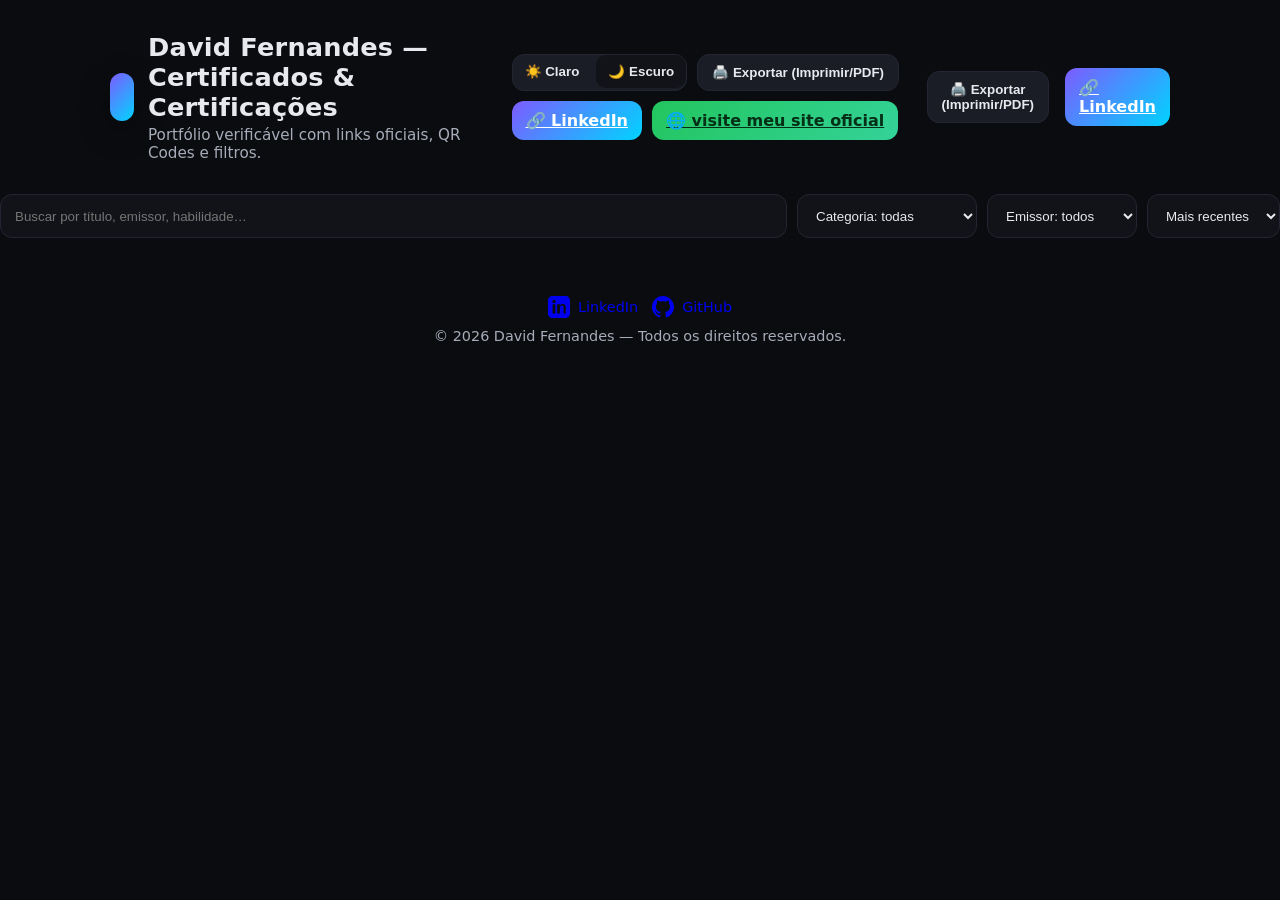
<file: git_hub_pages_certificados_index.html>
<!DOCTYPE html>
<html lang="pt-br">
<head>
  <meta charset="UTF-8" />
  <meta name="viewport" content="width=device-width, initial-scale=1" />
  <title>Certificados e Certificações – David Fernandes</title>
  <meta name="description" content="Portfólio público de certificados, diplomas e certificações com links de verificação." />
  <style>
    :root {
      --bg: #0b0c0f;
      --card: #111318;
      --text: #e7e9ee;
      --muted: #a6acb9;
      --brand: #7c5cff;
      --accent: #22c55e;
      --border: #232632;
      --chip: #1a1d26;
      --shadow: 0 10px 30px rgba(0,0,0,.35);
    }
    [data-theme="light"] {
      --bg: #f7f8fb; --card:#ffffff; --text:#0b0c0f; --muted:#5b6170;
      --brand: #6b4bff; --accent:#16a34a; --border:#e8eaf0; --chip:#f1f3f9; --shadow: 0 10px 25px rgba(10,10,24,.07);
    }
    * { box-sizing: border-box; }
    body { margin:0; font-family: ui-sans-serif, system-ui, -apple-system, Segoe UI, Roboto, Helvetica, Arial, "Apple Color Emoji","Segoe UI Emoji"; background: var(--bg); color: var(--text); }
    .container { max-width: 1100px; margin: 32px auto; padding: 0 20px; }
    header { display:flex; gap:16px; align-items:center; justify-content:space-between; margin-bottom:22px; }
    .title { display:flex; align-items:center; gap:14px; }
    .avatar { width:48px; height:48px; border-radius:16px; background:linear-gradient(135deg,var(--brand),#00d4ff); box-shadow: var(--shadow); }
    h1 { font-size: 1.6rem; margin:0; letter-spacing:.2px; }
    .subtitle { margin: 4px 0 0 0; color: var(--muted); font-size:.95rem; }
    .toolbar { display:flex; flex-wrap:wrap; gap:10px; }
    .btn { padding:10px 14px; border-radius:12px; border:1px solid var(--border); background:var(--chip); color:var(--text); cursor:pointer; transition:.2s; font-weight:600; }
    .btn:hover { transform: translateY(-1px); }
    .btn.primary { background: linear-gradient(135deg,var(--brand),#00d4ff); color:white; border:0; }
    .btn.success { background: linear-gradient(135deg, var(--accent), #34d399); color: #052e16; border:0; }
    .input, select { height:44px; padding:0 14px; border-radius:12px; border:1px solid var(--border); background: var(--card); color: var(--text); }
    .filters { display:grid; grid-template-columns: 1fr 180px 150px auto; gap:10px; margin:18px 0 22px; }
    @media (max-width: 820px){ .filters{ grid-template-columns:1fr 1fr; } }
    .grid { display:grid; grid-template-columns: repeat(3, 1fr); gap:18px; }
    @media (max-width: 1000px){ .grid{ grid-template-columns: repeat(2, 1fr);} }
    @media (max-width: 640px){ .grid{ grid-template-columns: 1fr;} }
    .card { background: var(--card); border:1px solid var(--border); border-radius:18px; padding:18px; box-shadow: var(--shadow); display:flex; flex-direction:column; gap:12px; }
    .card-head { display:flex; gap:12px; align-items:center; justify-content:space-between; }
    .issuer { display:flex; align-items:center; gap:10px; font-weight:700; }
    .issuer img.logo { width:26px; height:26px; border-radius:6px; border:1px solid var(--border); object-fit:cover; }
    .badge { width:84px; height:84px; object-fit:contain; border-radius:12px; background: var(--chip); border:1px solid var(--border); }
    .titleCert { font-size:1.05rem; margin:0; }
    .meta { color: var(--muted); font-size:.9rem; display:flex; flex-wrap:wrap; gap:10px; }
    .chips { display:flex; gap:8px; flex-wrap:wrap; }
    .chip { font-size:.78rem; padding:6px 10px; border-radius:999px; background:var(--chip); border:1px solid var(--border); color:var(--muted); }
    .card-actions { display:flex; gap:10px; flex-wrap:wrap; margin-top:2px; }
    .link { text-decoration:none; }
    .verify { padding:9px 12px; border-radius:12px; border:1px solid var(--border); background:var(--chip); color:var(--text); font-weight:700; display:inline-flex; align-items:center; gap:8px; }
    .verify.primary { background: linear-gradient(135deg,var(--brand),#00d4ff); color:white; border:0; }
    .qr { width:86px; height:86px; border-radius:10px; border:1px solid var(--border); background:white; }
    footer { margin: 36px 0 20px; color: var(--muted); text-align:center; font-size:.9rem; }
    .hidden { display:none !important; }
    .row { display:flex; gap:16px; align-items:center; justify-content:space-between; }
    .left { display:flex; gap:12px; align-items:center; }
    .right { display:flex; gap:10px; align-items:center; }
    .switch { border:1px solid var(--border); background:var(--chip); border-radius:12px; }
    .switch button { background:transparent; border:0; padding:9px 12px; color:var(--text); cursor:pointer; font-weight:700; }
    .switch button.active { background: var(--card); border-radius:10px; }
  </style>
</head>
<body>
  <div class="container">
    <header>
      <div class="title">
        <div class="avatar" aria-hidden="true"></div>
        <div>
          <h1>David Fernandes — Certificados & Certificações</h1>
          <p class="subtitle">Portfólio verificável com links oficiais, QR Codes e filtros.</p>
        </div>
      </div>
      <div class="toolbar">
        <div class="switch" role="group" aria-label="Tema">
          <button id="btnLight">☀️ Claro</button>
          <button id="btnDark" class="active">🌙 Escuro</button>
        </div>
        <button id="btnPrint" class="btn">🖨️ Exportar (Imprimir/PDF)</button>
        <a class="btn primary" id="btnLinkedIn" href="#" target="_blank" rel="noopener">🔗 LinkedIn</a>
        <a class="btn success" href="https://www.davidalexandrefernandes.com.br/" target="_blank" rel="noopener">🌐 visite meu site oficial</a>
      </div>
        <button id="btnPrint" class="btn">🖨️ Exportar (Imprimir/PDF)</button>
        <a class="btn primary" id="btnLinkedIn" href="#" target="_blank" rel="noopener">🔗 LinkedIn</a>
      </div>
    </header>

    <section class="filters">
      <input id="search" class="input" placeholder="Buscar por título, emissor, habilidade…" />
      <select id="filterCategory">
        <option value="">Categoria: todas</option>
        <option>Certificações</option>
        <option>Diplomas</option>
        <option>Certificados</option>
        <option>Projetos</option>
      </select>
      <select id="filterIssuer">
        <option value="">Emissor: todos</option>
      </select>
      <select id="sortBy">
        <option value="dateDesc">Mais recentes</option>
        <option value="dateAsc">Mais antigos</option>
        <option value="titleAsc">Título A→Z</option>
      </select>
    </section>

    <section id="grid" class="grid" aria-live="polite"></section>

    <footer>
      <div style="display:flex; gap:14px; justify-content:center; align-items:center; flex-wrap:wrap; margin-bottom:10px;">
        <a href="https://www.linkedin.com/in/david-fernandes-08b005b4/" target="_blank" rel="noopener" aria-label="LinkedIn" title="LinkedIn" class="link" style="display:inline-flex;align-items:center;gap:8px;">
          <svg xmlns="http://www.w3.org/2000/svg" width="22" height="22" viewBox="0 0 24 24" fill="currentColor"><path d="M19 0h-14c-2.761 0-5 2.239-5 5v14c0 2.761 2.239 5 5 5h14c2.762 0 5-2.239 5-5v-14c0-2.761-2.238-5-5-5zm-11 19h-3v-10h3v10zm-1.5-11.268c-.966 0-1.75-.79-1.75-1.764s.784-1.764 1.75-1.764c.967 0 1.75.79 1.75 1.764s-.783 1.764-1.75 1.764zm13.5 11.268h-3v-5.604c0-1.337-.027-3.059-1.865-3.059-1.867 0-2.154 1.458-2.154 2.965v5.698h-3v-10h2.881v1.367h.041c.401-.76 1.379-1.562 2.838-1.562 3.036 0 3.598 2.001 3.598 4.603v5.592z"/></svg>
          <span>LinkedIn</span>
        </a>
        <a href="https://github.com/DavidAlexandre93" target="_blank" rel="noopener" aria-label="GitHub" title="GitHub" class="link" style="display:inline-flex;align-items:center;gap:8px;">
          <svg xmlns="http://www.w3.org/2000/svg" width="22" height="22" viewBox="0 0 24 24" fill="currentColor"><path d="M12 0c-6.626 0-12 5.373-12 12 0 5.303 3.438 9.8 8.205 11.387.6.111.82-.261.82-.579 0-.285-.01-1.04-.015-2.04-3.338.726-4.042-1.611-4.042-1.611-.546-1.387-1.333-1.756-1.333-1.756-1.089-.745.083-.73.083-.73 1.205.084 1.839 1.237 1.839 1.237 1.07 1.834 2.807 1.304 3.492.997.108-.775.418-1.305.762-1.604-2.665-.304-5.466-1.334-5.466-5.931 0-1.311.469-2.381 1.236-3.221-.124-.303-.535-1.523.117-3.176 0 0 1.008-.322 3.301 1.23.957-.266 1.983-.399 3.003-.404 1.02.005 2.047.138 3.006.404 2.291-1.552 3.297-1.23 3.297-1.23.653 1.653.242 2.873.118 3.176.77.84 1.235 1.911 1.235 3.221 0 4.609-2.804 5.625-5.476 5.922.43.371.823 1.102.823 2.222 0 1.604-.015 2.896-.015 3.289 0 .321.218.694.825.576 4.765-1.589 8.2-6.085 8.2-11.386 0-6.627-5.373-12-12-12z"/></svg>
          <span>GitHub</span>
        </a>
      </div>
      <div>© <span id="year"></span> David Fernandes — Todos os direitos reservados.</div>
    </footer>
    <script>
      document.getElementById('year').textContent = new Date().getFullYear();
    </script>
  </div>

  <script>
    // ========= DATA (edite aqui) =========
    /**
     * Campos:
     * id: string (opcional)
     * title: string (obrigatório)
     * issuer: string (obrigatório)
     * category: 'Certificação' | 'Diploma' | 'Curso'
     * issueDate: 'YYYY-MM' (use mês/ano)
     * expireDate: 'YYYY-MM' | ''
     * verifyUrl: URL oficial de verificação (recomendado)
     * badgeUrl: imagem do badge (opcional)
     * logoUrl: logo do emissor (opcional)
     * skills: string[]
     */
    const CERTS = [
      {
        id: "AZ-204",
        title: "AZ-204: Developing Solutions for Microsoft Azure",
        issuer: "Microsoft",
        category: "Certificações",
        issueDate: "",
        expireDate: "",
        verifyUrl: "",
        badgeUrl: "",
        logoUrl: "https://upload.wikimedia.org/wikipedia/commons/4/44/Microsoft_logo.svg",
        skills: ["Azure", "APIs", "Functions", "App Services", "DevOps"]
      },
      {
        id: "AZ-900",
        title: "AZ-900: Microsoft Azure Fundamentals",
        issuer: "Microsoft",
        category: "Certificações",
        issueDate: "",
        expireDate: "",
        verifyUrl: "",
        badgeUrl: "",
        logoUrl: "https://upload.wikimedia.org/wikipedia/commons/4/44/Microsoft_logo.svg",
        skills: ["Cloud", "Azure", "Fundamentals"]
      },
      {
        id: "SC-900",
        title: "SC-900: Microsoft Security, Compliance, and Identity Fundamentals",
        issuer: "Microsoft",
        category: "Certificações",
        issueDate: "",
        expireDate: "",
        verifyUrl: "",
        badgeUrl: "",
        logoUrl: "https://upload.wikimedia.org/wikipedia/commons/4/44/Microsoft_logo.svg",
        skills: ["Security", "Compliance", "Identity", "Microsoft 365", "Azure AD"]
      },
      {
        id: "AZ-104",
        title: "AZ-104: Microsoft Azure Administrator",
        issuer: "Microsoft",
        category: "Certificações",
        issueDate: "",
        expireDate: "",
        verifyUrl: "",
        badgeUrl: "",
        logoUrl: "https://upload.wikimedia.org/wikipedia/commons/4/44/Microsoft_logo.svg",
        skills: ["Azure", "IAM", "Networking", "Compute", "Storage", "Monitoring"]
      },
      {
        id: "DP-900",
        title: "DP-900: Microsoft Azure Data Fundamentals",
        issuer: "Microsoft",
        category: "Certificações",
        issueDate: "",
        expireDate: "",
        verifyUrl: "",
        badgeUrl: "",
        logoUrl: "https://upload.wikimedia.org/wikipedia/commons/4/44/Microsoft_logo.svg",
        skills: ["Data", "Relational", "Non-relational", "Analytics", "Azure SQL", "Cosmos DB"]
      },
      {
        id: "AI-900",
        title: "AI-900: Microsoft Azure AI Fundamentals",
        issuer: "Microsoft",
        category: "Certificações",
        issueDate: "",
        expireDate: "",
        verifyUrl: "",
        badgeUrl: "",
        logoUrl: "https://upload.wikimedia.org/wikipedia/commons/4/44/Microsoft_logo.svg",
        skills: ["AI", "ML", "Azure AI Services", "Responsible AI"]
      }
    ];

    // ========= Helpers =========
    const $ = (s, el=document) => el.querySelector(s);
    const $$ = (s, el=document) => Array.from(el.querySelectorAll(s));
    const root = document.documentElement;

    function fmtDate(ym){
      if(!ym) return "";
      const [y,m] = ym.split("-");
      const ms = ["jan","fev","mar","abr","mai","jun","jul","ago","set","out","nov","dez"]; 
      return `${ms[(+m||1)-1]}/${y}`;
    }

    function byDateDesc(a,b){ return (b.issueDate||"").localeCompare(a.issueDate||""); }
    function byDateAsc(a,b){ return (a.issueDate||"").localeCompare(b.issueDate||""); }
    function byTitleAsc(a,b){ return a.title.localeCompare(b.title, 'pt-BR'); }

    function makeQR(url){
      if(!url) return "";
      const enc = encodeURIComponent(url);
      return `https://api.qrserver.com/v1/create-qr-code/?size=100x100&data=${enc}`;
    }

    function unique(arr){ return Array.from(new Set(arr)).sort((a,b)=>a.localeCompare(b,'pt-BR')); }

    // ========= UI Populate =========
    const grid = $('#grid');
    const search = $('#search');
    const fCat = $('#filterCategory');
    const fIssuer = $('#filterIssuer');
    const sortBy = $('#sortBy');

    function populateIssuerFilter(){
      const fixed = ["Microsoft","Udemy","Alura","Amazon","FIAP","FullCycle","USJT","Outro"]; 
      fixed.forEach(i=>{
        const opt = document.createElement('option');
        opt.value = i; opt.textContent = i; fIssuer.appendChild(opt);
      });
    });
    }

    function hit(cert, term){
      const hay = `${cert.title} ${cert.issuer} ${(cert.skills||[]).join(' ')}`.toLowerCase();
      return hay.includes(term);
    }

    function render(){
      let list = [...CERTS];
      const term = (search.value||'').trim().toLowerCase();
      if(term) list = list.filter(c=>hit(c, term));
      if(fCat.value) list = list.filter(c=>c.category===fCat.value);
      if(fIssuer.value) list = list.filter(c=>c.issuer===fIssuer.value);
      const sorter = {dateDesc:byDateDesc, dateAsc:byDateAsc, titleAsc:byTitleAsc}[sortBy.value] || byDateDesc;
      list.sort(sorter);

      grid.innerHTML = '';
      if(list.length===0){
        grid.innerHTML = `<div class="card"><strong>Nenhum item encontrado.</strong> Ajuste os filtros ou pesquise por outro termo.</div>`;
        return;
      }

      list.forEach(c=>{
        const card = document.createElement('article');
        card.className = 'card';

        const head = document.createElement('div');
        head.className = 'card-head';

        const left = document.createElement('div'); left.className = 'left';
        if(c.badgeUrl){
          const img = document.createElement('img'); img.src = c.badgeUrl; img.alt = 'Badge'; img.className='badge'; left.appendChild(img);
        }
        const meta = document.createElement('div');
        const h = document.createElement('h3'); h.className='titleCert'; h.textContent = c.title; meta.appendChild(h);

        const issuer = document.createElement('div'); issuer.className='issuer';
        if(c.logoUrl){ const logo = document.createElement('img'); logo.src=c.logoUrl; logo.alt='Logo'; logo.className='logo'; issuer.appendChild(logo); }
        const ispan = document.createElement('span'); ispan.textContent = c.issuer || '—'; issuer.appendChild(ispan);
        meta.appendChild(issuer);

        const dates = document.createElement('div'); dates.className='meta';
        const d1 = fmtDate(c.issueDate); const d2 = fmtDate(c.expireDate);
        dates.textContent = d1 ? `Emitido: ${d1}` : '';
        if(d2) dates.textContent += ` • Expira: ${d2}`;
        if(c.id) dates.textContent += (dates.textContent? ' • ' : '') + `ID: ${c.id}`;
        meta.appendChild(dates);

        left.appendChild(meta);
        head.appendChild(left);

        const right = document.createElement('div'); right.className='right';
        if(c.verifyUrl){
          const qr = document.createElement('img'); qr.src = makeQR(c.verifyUrl); qr.alt='QR de verificação'; qr.className='qr'; right.appendChild(qr);
        }
        head.appendChild(right);
        card.appendChild(head);

        if((c.skills||[]).length){
          const chips = document.createElement('div'); chips.className='chips';
          c.skills.forEach(s=>{ const ch=document.createElement('span'); ch.className='chip'; ch.textContent=s; chips.appendChild(ch); });
          card.appendChild(chips);
        }

        const actions = document.createElement('div'); actions.className='card-actions';
        if(c.verifyUrl){
          const a = document.createElement('a'); a.href=c.verifyUrl; a.target='_blank'; a.rel='noopener'; a.className='verify primary link'; a.textContent='Verificar credencial'; actions.appendChild(a);
        }
        if(c.badgeUrl){
          const a2 = document.createElement('a'); a2.href=c.badgeUrl; a2.target='_blank'; a2.rel='noopener'; a2.className='verify link'; a2.textContent='Abrir badge'; actions.appendChild(a2);
        }
        card.appendChild(actions);

        grid.appendChild(card);
      });
    }

    // ========= Theme / Actions =========
    function setTheme(mode){
      if(mode==='light'){ document.body.setAttribute('data-theme','light'); $('#btnLight').classList.add('active'); $('#btnDark').classList.remove('active'); }
      else { document.body.removeAttribute('data-theme'); $('#btnDark').classList.add('active'); $('#btnLight').classList.remove('active'); }
      localStorage.setItem('theme', mode);
    }

    $('#btnLight').addEventListener('click', ()=>setTheme('light'));
    $('#btnDark').addEventListener('click', ()=>setTheme('dark'));
    $('#btnPrint').addEventListener('click', ()=>window.print());

    // Edite o link do LinkedIn aqui (ou deixe vazio para ocultar):
    const LINKEDIN = ""; // ex: https://www.linkedin.com/in/seu-usuario/
    const btnLinkedIn = $('#btnLinkedIn');
    if(!LINKEDIN){ btnLinkedIn.classList.add('hidden'); } else { btnLinkedIn.href = LINKEDIN; }

    // Eventos de filtro
    ;[search, fCat, fIssuer, sortBy].forEach(el=> el.addEventListener('input', render));

    // Boot
    (function init(){
      const saved = localStorage.getItem('theme');
      setTheme(saved || 'dark');
      populateIssuerFilter();
      render();
    })();
  </script>
</body>
</html>
</file>
